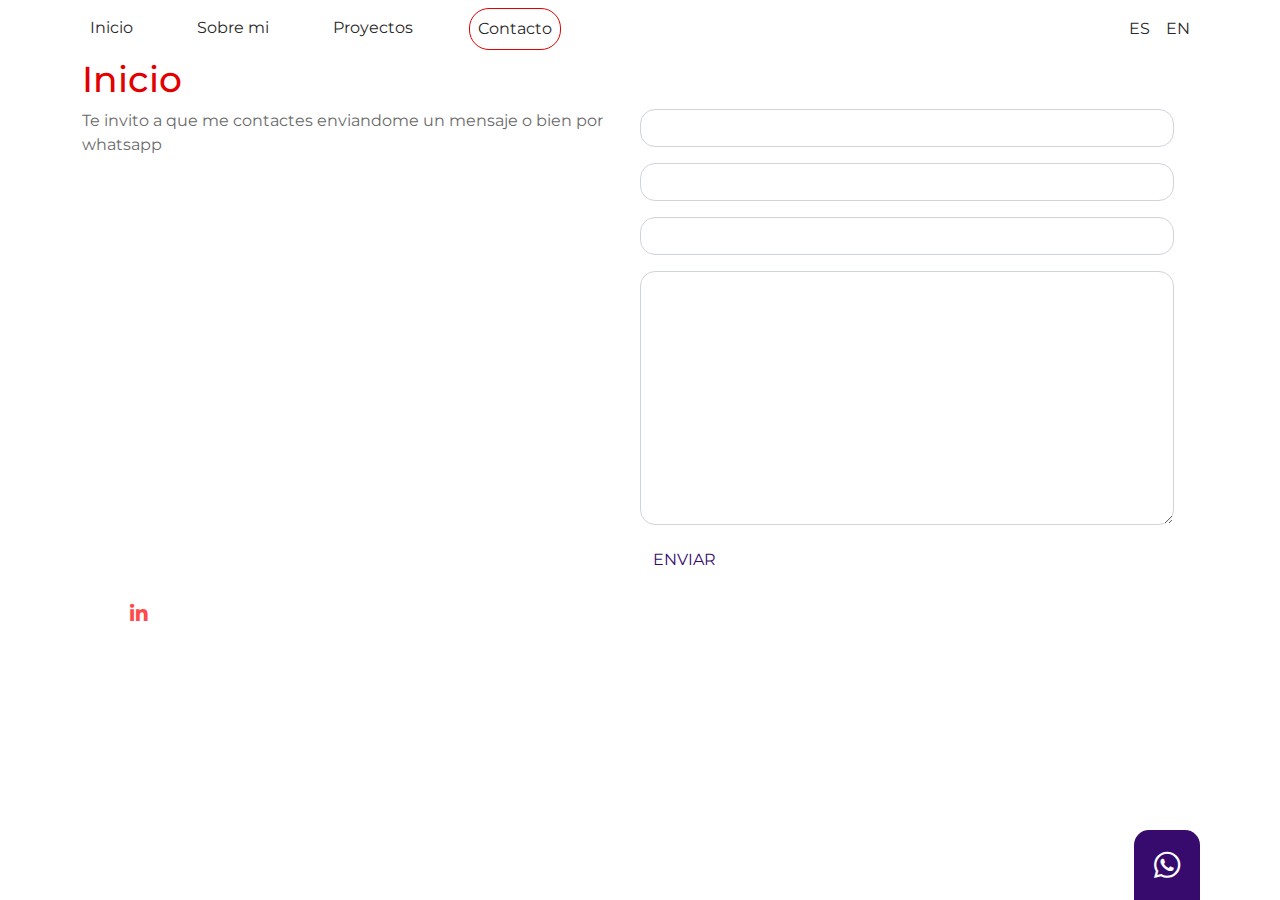
<file: index.html>
<!DOCTYPE html>
<html lang="es">

<head>
    <meta charset="UTF-8">
    <meta http-equiv="X-UA-Compatible" content="IE=edge">
    <meta name="viewport" content="width=device-width, initial-scale=1.0">
    <title>Inicio</title>
    <link rel="stylesheet" href="css/bootstrap/css/bootstrap.min.css">
    <link rel="stylesheet" href="css/fontawesome/css/all.min.css">
    <link rel="stylesheet" href="css/fontawesome/css/fontawesome.min.css">
    <link rel="stylesheet" href="css/estilos.css">
    <link href="https://fonts.googleapis.com/css?family=Montserrat:100,200,300,400,500,600,700,800,900&display=swap"
        rel="stylesheet">
</head>

<body id="inicio">
    <header>
        <nav class="navbar navbar-expand-md">
            <div class="container">
                <button class="navbar-toggler p-0" type="button" data-bs-toggle="collapse"
                    data-bs-target="#navbarCollapse" aria-controls="navbarCollapse" aria-expanded="false"
                    aria-label="Toggle navigation">
                    <span class="navbar-toggler-icon"></span>
                    <i class="fas fa-bars"></i>
                </button>
                <div class="collapse navbar-collapse" id="navbarCollapse">
                    <ul class="navbar-nav me-auto mb-2 mb-md-0">
                        <li class="nav-item">
                            <a class="nav-link me-5" href="index.html">Inicio</a>
                        </li>
                        <li class="nav-item">
                            <a class="nav-link me-5" href="sobre-mi.html">Sobre mi</a>
                        </li>
                        <li class="nav-item">
                            <a class="nav-link me-5" href="proyectos.html">Proyectos</a>
                        </li>
                        <li class="nav-item">
                            <a class="nav-link active" href="contacto.html">Contacto</a>
                        </li>
                    </ul>
                    <form class="d-flex">
                        <ul class="navbar-nav me-auto mb-2 mb-md-0">
                            <li class="nav-item">
                                <a class="nav-link" href="inicio.html">ES</a>
                            </li>
                            <li class="nav-item">
                                <a class="nav-link" href="en/home.html">EN</a>
                            </li>
                        </ul>
                    </form>
                </div>
            </div>
        </nav>
    </header>
    <main class="container">
        <div class="row">
            <div class="col-12">
                <h1>Inicio</h1>
            </div>
            <div class="row">
                <div class="col-12 col-sm-6">
                    <p>Te invito a que me contactes enviandome un mensaje o bien por whatsapp</p>

                </div>
                <div class="col-12 col-sm-6">
                    <form action="" method="post">
                        <div>
                            <input type="text" name="txtNombre" id="txtNombre" class="form-control mb-3">
                        </div>
                        <div>
                            <input type="email" name="txtCorreo" id="txtCorreo" class="form-control mb-3">
                        </div>
                        <div>
                            <input type="tel" name="txtTelefono" id="txtTelefono" class="form-control mb-3">
                        </div>
                        <div>
                            <textarea name="txtMensaje" id="txtMensaje" cols="30" rows="10"
                                class="form-control mb-3"></textarea>
                        </div>
                        <div>
                            <button type="submit" id="btnEnviar" name="btnEnviar" class="btn">ENVIAR</button>
                        </div>
                    </form>
                </div>
            </div>
        </div>

    </main>
    <footer class="footer mt-auto py-3 pb-5">
        <div class="container">
            <div class="row mb-5">
                <div class="col-12 col-sm-3">
                    <a href="https://github.com" target="_blank" title="Github"><i class="fab fa-github"></i></a>
                    <a href="https://www.linkedin.com/in/nelson-daniel-tarche/" target="_blank" title="Linkedin"><i
                            class="fab fa-linkedin-in"></i></a>
                </div>
                <div class="col-12 col-sm-3">
                    Sponsor <a href="http://depcsuite.com">DePC Suite</a>
                </div>
                <div class="col-12 col-sm-3">
                    <a href="mailto:info@nelsontarche.com.ar">info@nelsontarche.com.ar</a>
                </div>
            </div>

        </div>
    </footer>
    <div class="whatsapp">
        <a href="https://api.whatsapp.com/send?phone=541173613310" target="_blank"><i class="fab fa-whatsapp"></i></a>

    </div>
    <script src="css/bootstrap/js/bootstrap.bundle.min.js"></script>
</body>

</html>
</file>
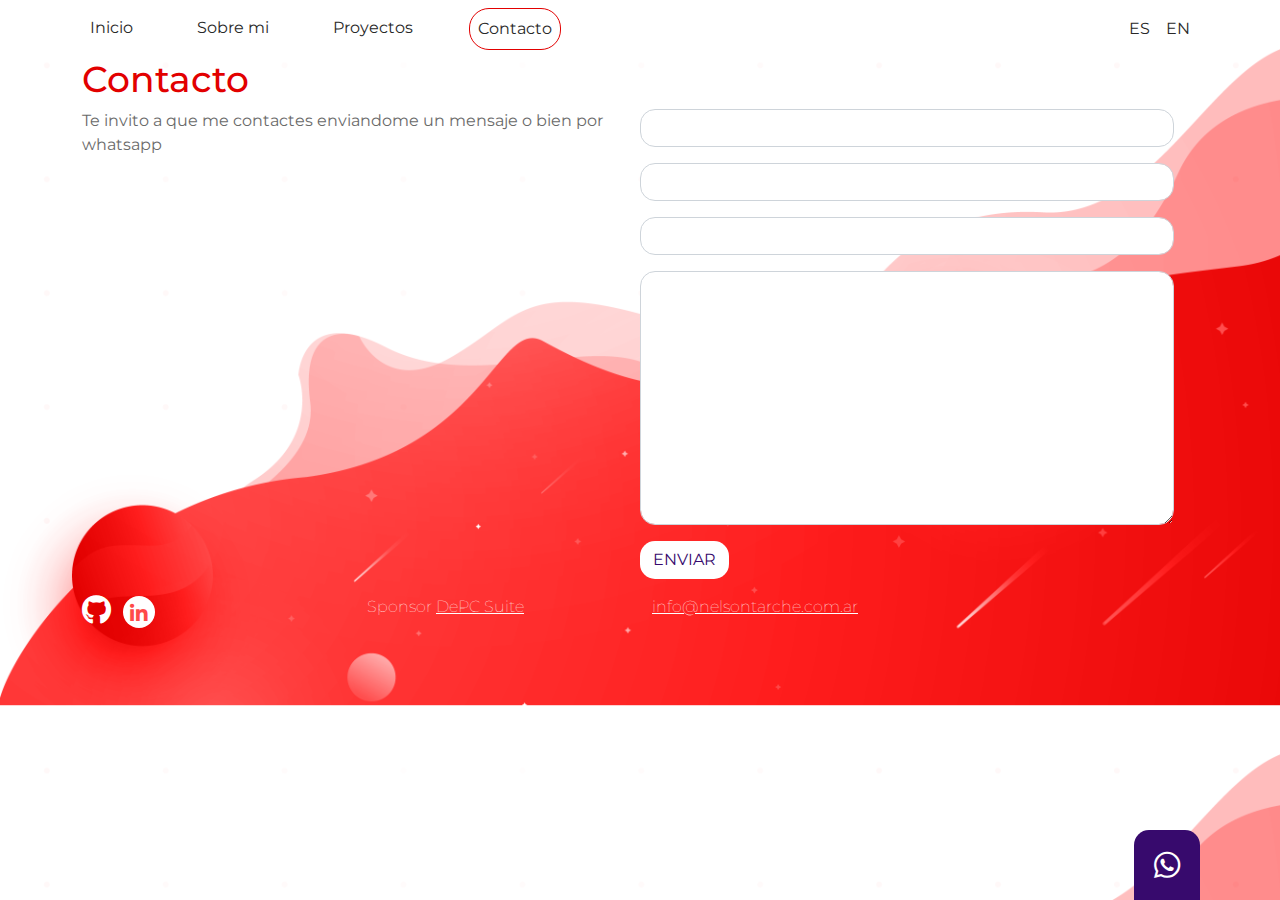
<file: contacto.html>
<!DOCTYPE html>
<html lang="es">

<head>
    <meta charset="UTF-8">
    <meta http-equiv="X-UA-Compatible" content="IE=edge">
    <meta name="viewport" content="width=device-width, initial-scale=1.0">
    <title>Contacto</title>
    <link rel="stylesheet" href="css/bootstrap/css/bootstrap.min.css">
    <link rel="stylesheet" href="css/fontawesome/css/all.min.css">
    <link rel="stylesheet" href="css/fontawesome/css/fontawesome.min.css">
    <link rel="stylesheet" href="css/estilos.css">
    <link href="https://fonts.googleapis.com/css?family=Montserrat:100,200,300,400,500,600,700,800,900&display=swap"
        rel="stylesheet">
</head>

<body id="contacto">
    <header>
        <nav class="navbar navbar-expand-md">
            <div class="container">
                <button class="navbar-toggler p-0" type="button" data-bs-toggle="collapse"
                    data-bs-target="#navbarCollapse" aria-controls="navbarCollapse" aria-expanded="false"
                    aria-label="Toggle navigation">
                    <span class="navbar-toggler-icon"></span>
                    <i class="fas fa-bars"></i>
                </button>
                <div class="collapse navbar-collapse" id="navbarCollapse">
                    <ul class="navbar-nav me-auto mb-2 mb-md-0">
                        <li class="nav-item">
                            <a class="nav-link me-5" href="index.html">Inicio</a>
                        </li>
                        <li class="nav-item">
                            <a class="nav-link me-5" href="sobre-mi.html">Sobre mi</a>
                        </li>
                        <li class="nav-item">
                            <a class="nav-link me-5" href="proyectos.html">Proyectos</a>
                        </li>
                        <li class="nav-item">
                            <a class="nav-link active" href="contacto.html">Contacto</a>
                        </li>
                    </ul>
                    <form class="d-flex">
                        <ul class="navbar-nav me-auto mb-2 mb-md-0">
                            <li class="nav-item">
                                <a class="nav-link" href="contacto.html">ES</a>
                            </li>
                            <li class="nav-item">
                                <a class="nav-link" href="en/contact.html">EN</a>
                            </li>
                        </ul>
                    </form>
                </div>
            </div>
        </nav>
    </header>
    <main class="container">
        <div class="row">
            <div class="col-12">
                <h1>Contacto</h1>
            </div>
            <div class="row">
                <div class="col-12 col-sm-6">
                    <p>Te invito a que me contactes enviandome un mensaje o bien por whatsapp</p>

                </div>
                <div class="col-12 col-sm-6">
                    <form action="" method="post">
                        <div>
                            <input type="text" name="txtNombre" id="txtNombre" class="form-control mb-3">
                        </div>
                        <div>
                            <input type="email" name="txtCorreo" id="txtCorreo" class="form-control mb-3">
                        </div>
                        <div>
                            <input type="tel" name="txtTelefono" id="txtTelefono" class="form-control mb-3">
                        </div>
                        <div>
                            <textarea name="txtMensaje" id="txtMensaje" cols="30" rows="10"
                                class="form-control mb-3"></textarea>
                        </div>
                        <div>
                            <button type="submit" id="btnEnviar" name="btnEnviar" class="btn">ENVIAR</button>
                        </div>
                    </form>
                </div>
            </div>
        </div>

    </main>
    <footer class="footer mt-auto py-3 pb-5">
        <div class="container">
            <div class="row mb-5">
                <div class="col-12 col-sm-3">
                    <a href="https://github.com" target="_blank" title="Github"><i class="fab fa-github"></i></a>
                    <a href="https://www.linkedin.com/in/nelson-daniel-tarche/" target="_blank" title="Linkedin"><i
                            class="fab fa-linkedin-in"></i></a>
                </div>
                <div class="col-12 col-sm-3">
                    Sponsor <a href="http://depcsuite.com">DePC Suite</a>
                </div>
                <div class="col-12 col-sm-3">
                    <a href="mailto:info@nelsontarche.com.ar">info@nelsontarche.com.ar</a>
                </div>
            </div>

        </div>
    </footer>
    <div class="whatsapp">
        <a href="https://api.whatsapp.com/send?phone=541173613310" target="_blank"><i class="fab fa-whatsapp"></i></a>

    </div>
    <script src="css/bootstrap/js/bootstrap.bundle.min.js"></script>
</body>

</html>
</file>
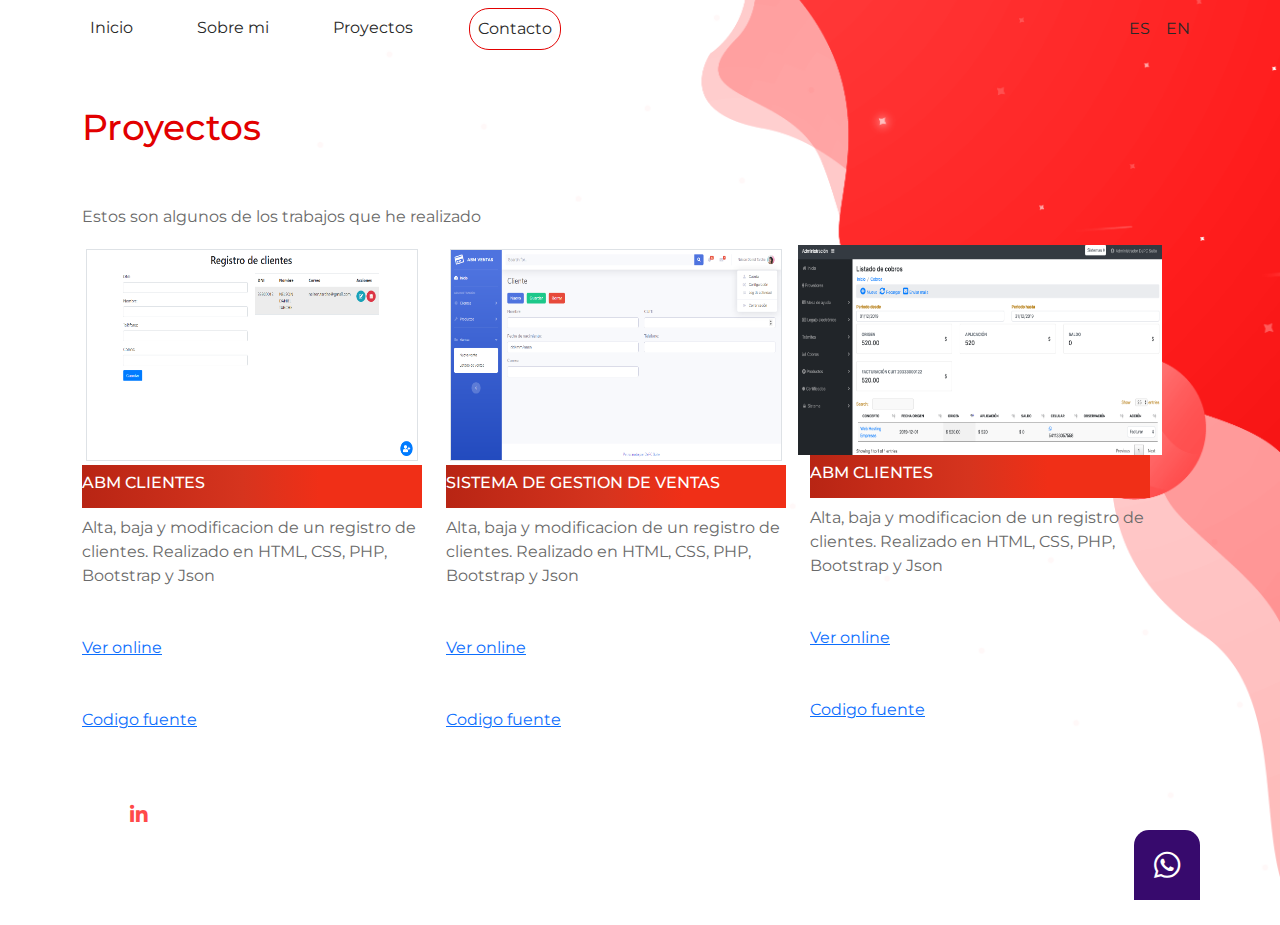
<file: proyectos.html>
<!DOCTYPE html>
<html lang="es">
<head>
    <meta charset="UTF-8">
    <meta http-equiv="X-UA-Compatible" content="IE=edge">
    <meta name="viewport" content="width=device-width, initial-scale=1.0">
    <title>Proyectos</title>
    <link rel="stylesheet" href="css/bootstrap/css/bootstrap.min.css">
    <link rel="stylesheet" href="css/fontawesome/css/all.min.css">
    <link rel="stylesheet" href="css/fontawesome/css/fontawesome.min.css">
    <link rel="stylesheet" href="css/estilos.css">
    <link href="https://fonts.googleapis.com/css?family=Montserrat:100,200,300,400,500,600,700,800,900&display=swap"
        rel="stylesheet">
</head>
<body id="proyectos">
    <header>
        <nav class="navbar navbar-expand-md">
            <div class="container">
                <button class="navbar-toggler p-0" type="button" data-bs-toggle="collapse" data-bs-target="#navbarCollapse"
                    aria-controls="navbarCollapse" aria-expanded="false" aria-label="Toggle navigation">
                    <span class="navbar-toggler-icon"></span>
                    <i class="fas fa-bars"></i>
                </button>
                <div class="collapse navbar-collapse" id="navbarCollapse">
                    <ul class="navbar-nav me-auto mb-2 mb-md-0">
                        <li class="nav-item">
                            <a class="nav-link me-5" href="index.html">Inicio</a>
                        </li>
                        <li class="nav-item">
                            <a class="nav-link me-5" href="sobre-mi.html">Sobre mi</a>
                        </li>
                        <li class="nav-item">
                            <a class="nav-link me-5" href="proyectos.html">Proyectos</a>
                        </li>
                        <li class="nav-item">
                            <a class="nav-link active" href="contacto.html">Contacto</a>
                        </li>
                    </ul>
                    <form class="d-flex">
                        <ul class="navbar-nav me-auto mb-2 mb-md-0">                           
                            <li class="nav-item">
                                <a class="nav-link" href="proyectos.html">ES</a>
                            </li>
                            <li class="nav-item">
                                <a class="nav-link" href="en/project.html">EN</a>
                            </li>
                        </ul>
                    </form>
                </div>
            </div>
        </nav>
    </header>
    <main class="container">
        <div class="row">
            <div class="col-12 py-5">
                <h1>Proyectos</h1>
            </div>
            <div class="row">
                <div class="col-12">
                    <p>Estos son algunos de los trabajos que he realizado</p>
                    
                </div>
                <div class="row bloque">
                    <div class="col-12 col-sm-4">
                        <div class="row border m-1 bg-white">
                            <img src="images/abmclientes.png" alt="ABM clientes" class="img-fluid">
                        </div>
                        <div class="col-12 gradiente py-2">
                            <h2>ABM CLIENTES</h2>
                        </div>
                        <div class="col-12 pt-2">
                            <p>Alta, baja y modificacion de un registro de clientes. Realizado en HTML, CSS, PHP, Bootstrap y Json</p>
                        </div>
                        <div class="col-6 my-5">
                            <a href="">Ver online</a>
                        </div>
                        <div class="col-6 my-5">
                            <a href="http://github.com">Codigo fuente</a>
                        </div>
                    </div>
                    <div class="col-12 col-sm-4">
                        <div class="row border m-1 bg-white">
                            <img src="images/abmventas.png" alt="ABM Clientes" class="img-fluid">
                        </div>
                        <div class="col-12 gradiente py-2">
                            <h2>SISTEMA DE GESTION DE VENTAS</h2>
                        </div>
                        <div class="col-12 pt-2">
                            <p>Alta, baja y modificacion de un registro de clientes. Realizado en HTML, CSS, PHP, Bootstrap y Json</p>
                        </div>
                        <div class="col-6 my-5">
                            <a href="">Ver online</a>
                        </div>
                        <div class="col-6 my-5">
                            <a href="http://github.com">Codigo fuente</a>
                        </div>
                    </div>
                    <div class="col-12 col-sm-4">
                        <div class="row">
                            <img src="images/proyecto-integrador.png" alt="ABM clientes" class="img-fluid">
                        </div>
                        <div class="col-12 gradiente py-2">
                            <h2>ABM CLIENTES</h2>
                        </div>
                        <div class="col-12 pt-2">
                            <p>Alta, baja y modificacion de un registro de clientes. Realizado en HTML, CSS, PHP, Bootstrap y Json</p>
                        </div>
                        <div class="col-6 my-5">
                            <a href="">Ver online</a>
                        </div>
                        <div class="col-6 my-5">
                            <a href="http://github.com">Codigo fuente</a>
                        </div>
                    </div>
                </div>
            </div>
        </div>

    </main>
    <footer class="footer mt-auto py-3 pb-5">
        <div class="container">
            <div class="row mb-5">
                <div class="col-12 col-sm-3">
                    <a href="https://github.com" target="_blank" title="Github"><i class="fab fa-github"></i></a>
                    <a href="https://www.linkedin.com/in/nelson-daniel-tarche/" target="_blank" title="Linkedin"><i
                            class="fab fa-linkedin-in"></i></a>
                </div>
                <div class="col-12 col-sm-3">
                    Sponsor <a href="http://depcsuite.com">DePC Suite</a>
                </div>
                <div class="col-12 col-sm-3">
                    <a href="mailto:info@nelsontarche.com.ar">info@nelsontarche.com.ar</a>
                </div>
            </div>

        </div>
    </footer>
    <div class="whatsapp">
        <a href="https://api.whatsapp.com/send?phone=541173613310" target="_blank"><i class="fab fa-whatsapp"></i></a>

    </div>
    <script src="css/bootstrap/js/bootstrap.bundle.min.js"></script>


</body>

</html>
</file>
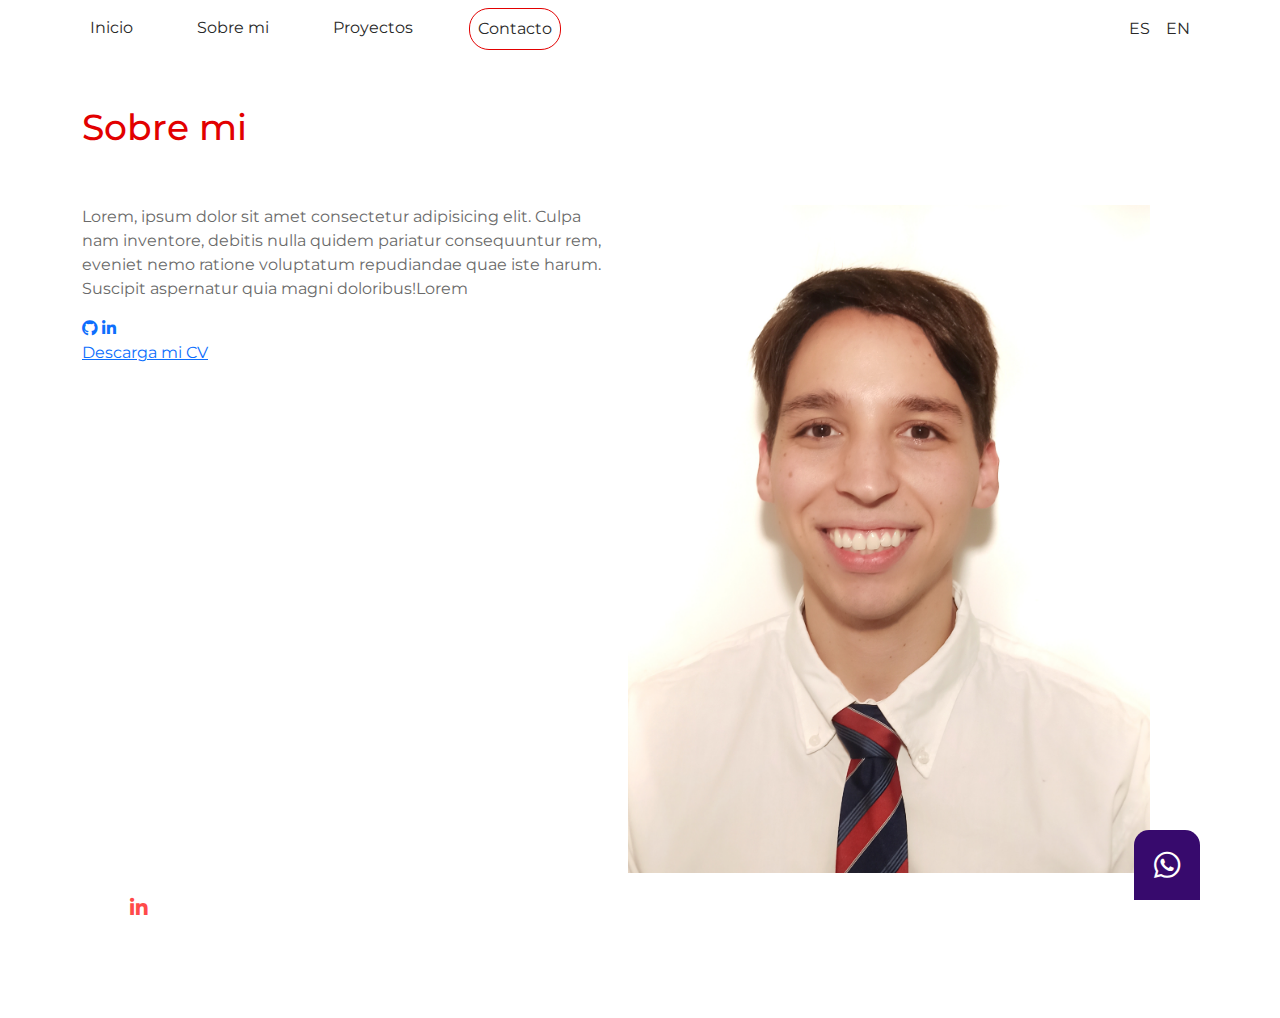
<file: sobre-mi.html>
<!DOCTYPE html>
<html lang="es">

<head>
    <meta charset="UTF-8">
    <meta http-equiv="X-UA-Compatible" content="IE=edge">
    <meta name="viewport" content="width=device-width, initial-scale=1.0">
    <title>Sobre mi</title>
    <link rel="stylesheet" href="css/bootstrap/css/bootstrap.min.css">
    <link rel="stylesheet" href="css/fontawesome/css/all.min.css">
    <link rel="stylesheet" href="css/fontawesome/css/fontawesome.min.css">
    <link rel="stylesheet" href="css/estilos.css">
    <link href="https://fonts.googleapis.com/css?family=Montserrat:100,200,300,400,500,600,700,800,900&display=swap"
        rel="stylesheet">
</head>

<body id="sobre-mi">
    <header>
        <nav class="navbar navbar-expand-md">
            <div class="container">
                <button class="navbar-toggler p-0" type="button" data-bs-toggle="collapse"
                    data-bs-target="#navbarCollapse" aria-controls="navbarCollapse" aria-expanded="false"
                    aria-label="Toggle navigation">
                    <span class="navbar-toggler-icon"></span>
                    <i class="fas fa-bars"></i>
                </button>
                <div class="collapse navbar-collapse" id="navbarCollapse">
                    <ul class="navbar-nav me-auto mb-2 mb-md-0">
                        <li class="nav-item">
                            <a class="nav-link me-5" href="index.html">Inicio</a>
                        </li>
                        <li class="nav-item">
                            <a class="nav-link me-5" href="sobre-mi.html">Sobre mi</a>
                        </li>
                        <li class="nav-item">
                            <a class="nav-link me-5" href="proyectos.html">Proyectos</a>
                        </li>
                        <li class="nav-item">
                            <a class="nav-link active" href="contacto.html">Contacto</a>
                        </li>
                    </ul>
                    <form class="d-flex">
                        <ul class="navbar-nav me-auto mb-2 mb-md-0">
                            <li class="nav-item">
                                <a class="nav-link" href="sobre-mi.html">ES</a>
                            </li>
                            <li class="nav-item">
                                <a class="nav-link" href="en/about-me.html">EN</a>
                            </li>
                        </ul>
                    </form>
                </div>
            </div>
        </nav>
    </header>
    <main class="container">
        <div class="row">
            <div class="col-12 py-5">
                <h1>Sobre mi</h1>
            </div>
            <div class="row">
                <div class="row bloque">
                    <div class="col-6">
                        <p>Lorem, ipsum dolor sit amet consectetur adipisicing elit. Culpa nam inventore, debitis nulla
                            quidem pariatur consequuntur rem, eveniet nemo ratione voluptatum repudiandae quae iste
                            harum. Suscipit aspernatur quia magni doloribus!Lorem</p>
                        <div class="col-6">
                            <a href="https://github.com" target="_blank" title="Github"><i
                                    class="fab fa-github"></i></a>
                            <a href="https://www.linkedin.com/in/nelson-daniel-tarche/" target="_blank"
                                title="Linkedin"><i class="fab fa-linkedin-in"></i></a>
                        </div>
                        <div class="col-6">
                            <a href="http://github.com">Descarga mi CV</a>
                        </div>
                    </div>
                    <div class="col-6">
                        <img src="images/IMG_20200212_222532-01.jpeg" alt="fotocv" class="img-fluid">
                    </div>
                </div>
                
                </div>
            </div>
        </div>

    </main>
    <footer class="footer mt-auto py-3 pb-5">
        <div class="container">
            <div class="row mb-5">
                <div class="col-12 col-sm-3">
                    <a href="https://github.com" target="_blank" title="Github"><i class="fab fa-github"></i></a>
                    <a href="https://www.linkedin.com/in/nelson-daniel-tarche/" target="_blank" title="Linkedin"><i
                            class="fab fa-linkedin-in"></i></a>
                </div>
                <div class="col-12 col-sm-3">
                    Sponsor <a href="http://depcsuite.com">DePC Suite</a>
                </div>
                <div class="col-12 col-sm-3">
                    <a href="mailto:info@nelsontarche.com.ar">info@nelsontarche.com.ar</a>
                </div>
            </div>

        </div>
    </footer>
    <div class="whatsapp">
        <a href="https://api.whatsapp.com/send?phone=541173613310" target="_blank"><i class="fab fa-whatsapp"></i></a>

    </div>
    <script src="css/bootstrap/js/bootstrap.bundle.min.js"></script>


</body>

</html>
</file>
<file: css/estilos.css>
body{
    font-family: 'Montserrat' , sans-serif;
}
h1{
    color: #e20000;
    font-size: 36px;
}
p{
    color: #6a6a6a;
    font-size: 16px;
}
input, textarea{
    border-radius: 15px !important;
}
nav .nav-link{
    color: #282828;
}
nav .active{
    border: #e20000 solid 1px;
    border-radius: 20px;
}
.btn{
    background-color: white;
    color: #370a6d;
    border-radius: 15px;
}
.btn:hover{
    background-color: #370a6d;
    color: white;
}
#contacto{
    background-image: url("../images/fondo-contacto.png");
    background-size: 100%;
}
footer, footer a{
    color: white;
    font-weight: 100;
}
footer .fa-github {
    font-size: 30px;
    color: white;
}
footer .fa-linkedin-in {
    color: #ff4a49;
    background-color: white;
    font-size: 20px;
    border: 0px;
    height: 32px;
    width: 32px;
    text-align: center;
    padding: 8px 0 0 0;
    border-radius: 80px;
    margin: 0 8px;
}
.fa-whatsapp{
    position: fixed;
    bottom: 0px;
    right: 80px;
    color: white;
    background-color: #370a6d;
    padding: 20px;
    font-size: 30px;
    border-top-left-radius: 15px;
    border-top-right-radius: 15px;
}
@media(max-width: 750px) {
    #contacto{
        background-image: url("../images/fondo-proyectos.png");
    }
    footer, footer a{
        color: #ff4a49;
    }
    footer, .fa-github{
        color: #ff4a49;
    }
}
.fa-bars{
    padding: 10px;
    border-radius: 5px;
}
.navbar-toggler:focus {
    box-shadow: none;
    background-color: #370a6d;
    color: white;
    border: 1px solid white
}
.navbar-toggler {
    color: #ff4a49;
    border: 1px solid #ff4a49
}
#proyectos{
    background-image: url("../images/fondo-proyectos.png");
    background-size: 100%;
    background-repeat: no-repeat;
}
#proyectos h2{
    color: white;
    font-size: 16px;
}
.gradiente{
    background: rgba(184,37,20,1);
    background: -moz-linear-gradient(left, rgba(184,37,20,1) 0%, rgba(214,52,30,1) 47%, rgba(240,47,23,1) 70%, rgba(240,47,23,1) 100%);
    background: -webkit-gradient(left top, right top, color-stop(0%, rgba(184,37,20,1)), color-stop(47%, rgba(214,52,30,1)), color-stop(70%, rgba(240,47,23,1)), color-stop(100%, rgba(240,47,23,1)));
    background: -webkit-linear-gradient(left, rgba(184,37,20,1) 0%, rgba(214,52,30,1) 47%, rgba(240,47,23,1) 70%, rgba(240,47,23,1) 100%);
    background: -o-linear-gradient(left, rgba(184,37,20,1) 0%, rgba(214,52,30,1) 47%, rgba(240,47,23,1) 70%, rgba(240,47,23,1) 100%);
    background: -ms-linear-gradient(left, rgba(184,37,20,1) 0%, rgba(214,52,30,1) 47%, rgba(240,47,23,1) 70%, rgba(240,47,23,1) 100%);
    background: linear-gradient(to right, rgba(184,37,20,1) 0%, rgba(214,52,30,1) 47%, rgba(240,47,23,1) 70%, rgba(240,47,23,1) 100%);
    filter: progid:DXImageTransform.Microsoft.gradient( startColorstr='#b82514', endColorstr='#f02f17', GradientType=1 );
}
#proyectos img{
    height: 210px;
    background-color: white;
    padding: 0px;
}
.bloques p{
    height: 90px;
    padding: 0px;
}
</file>
